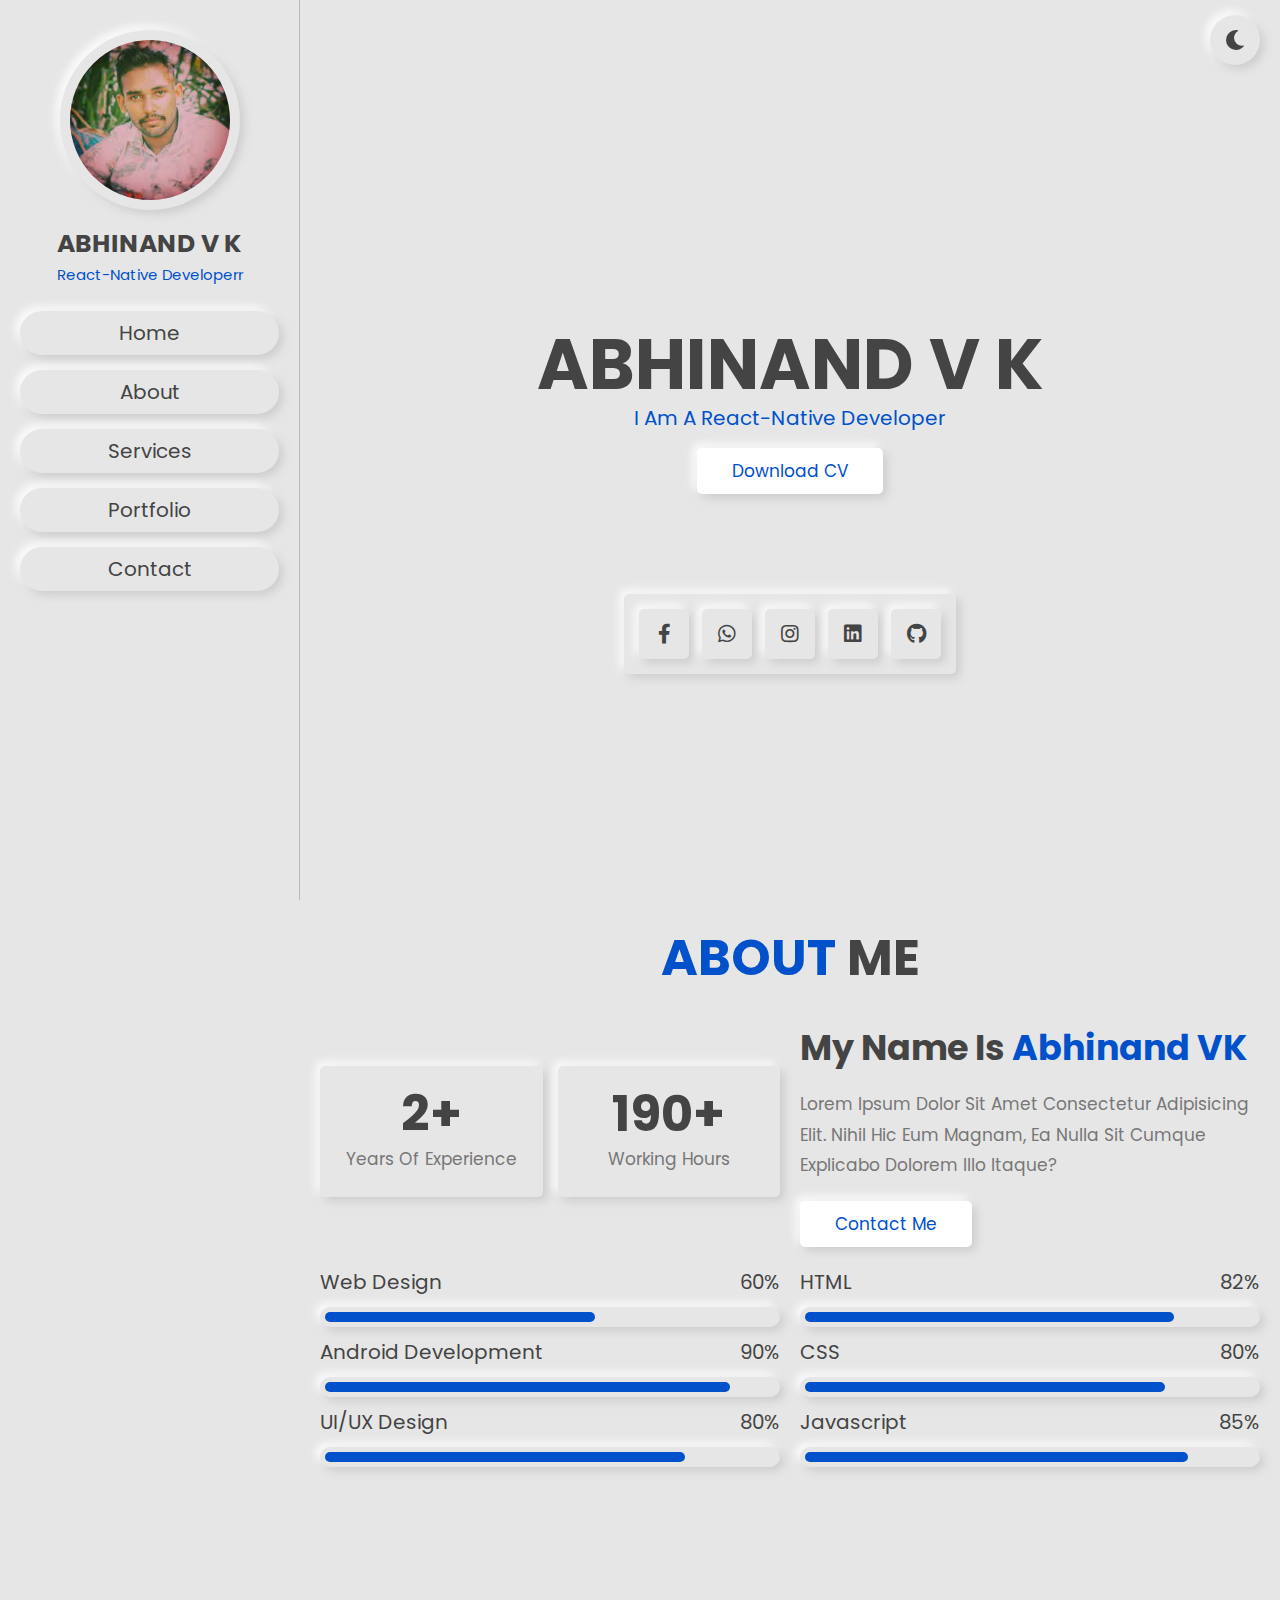
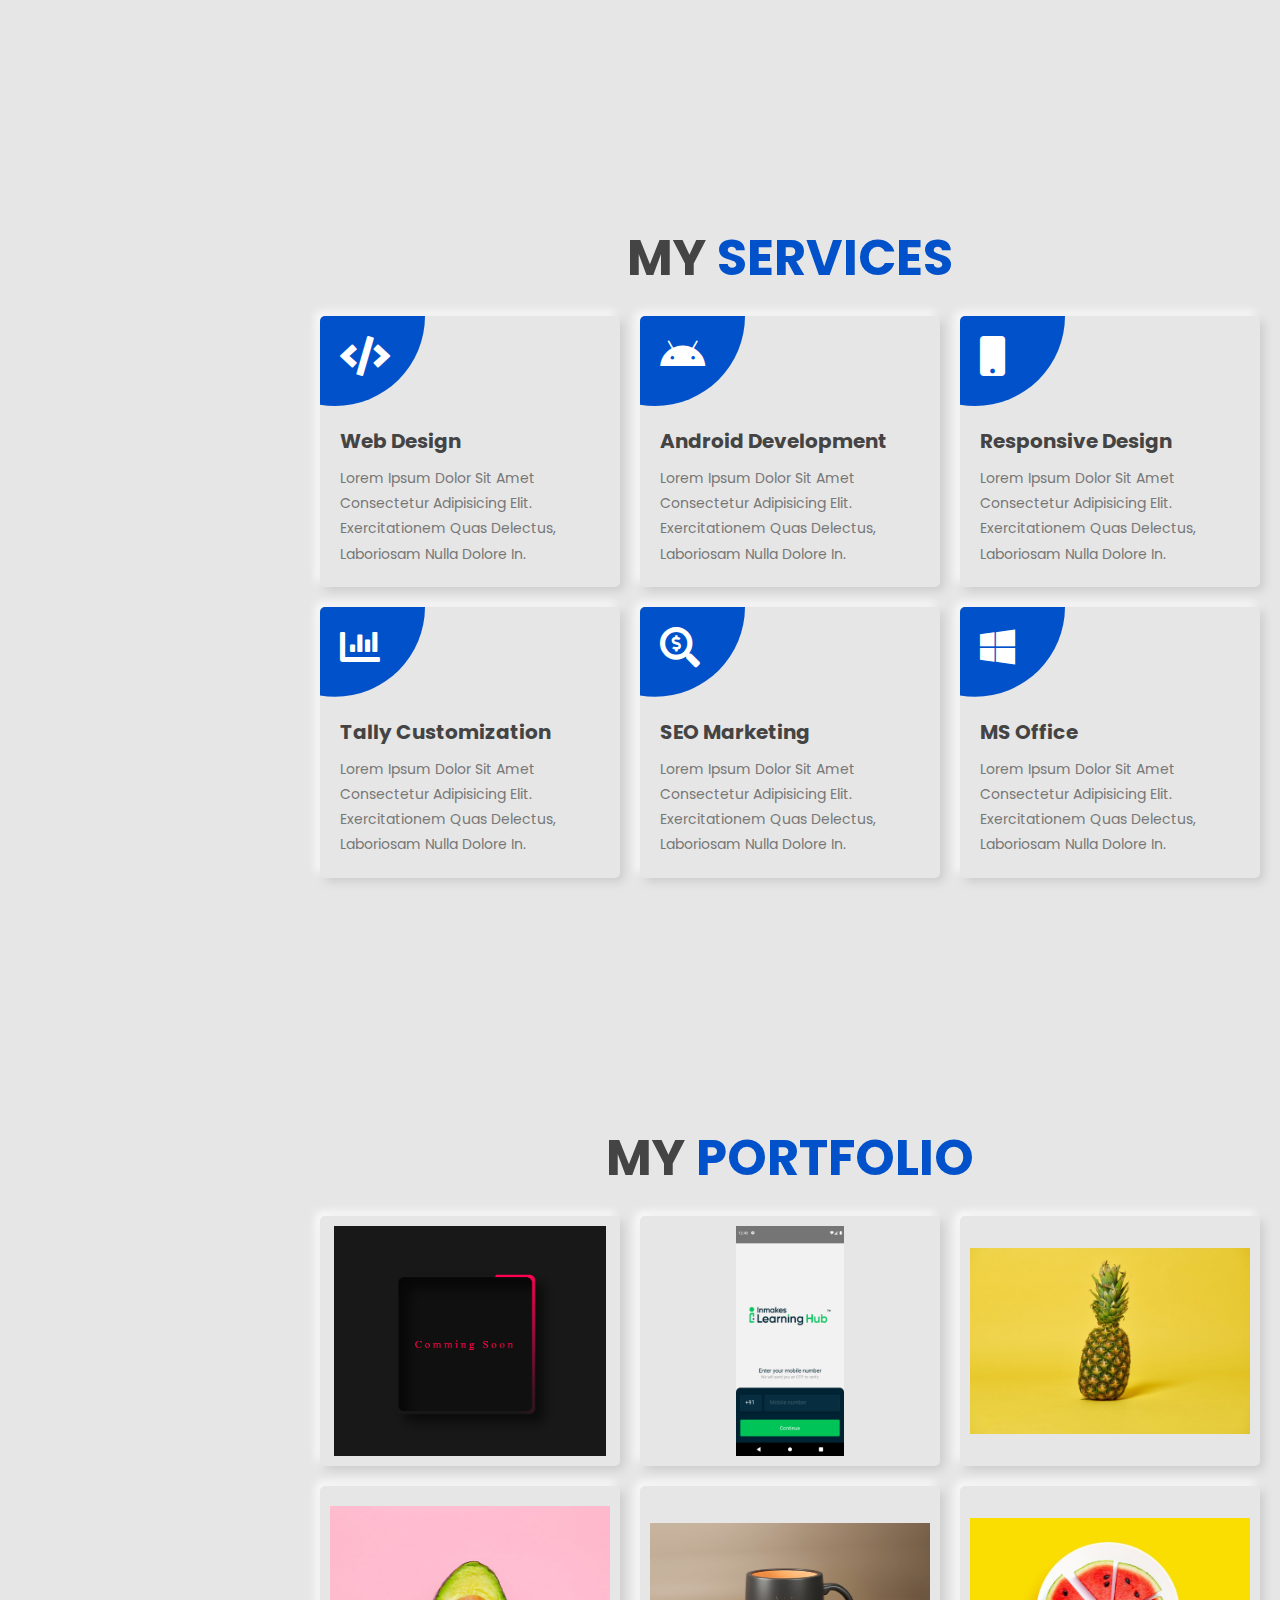
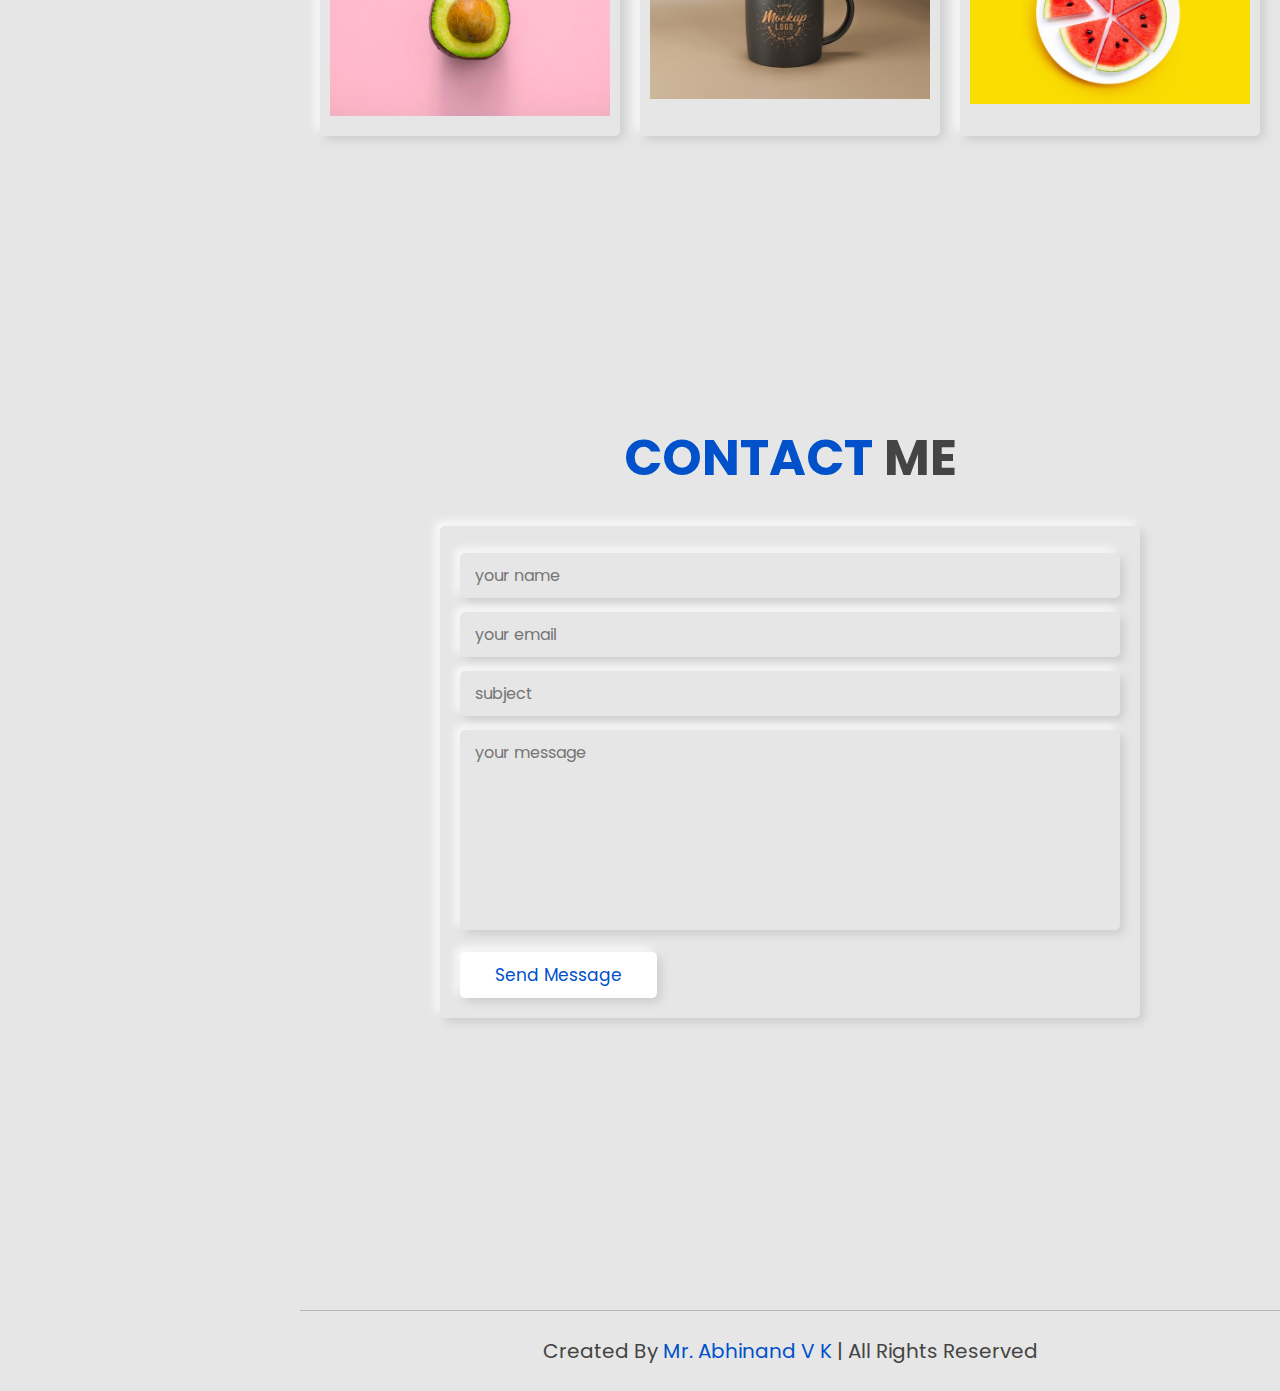
<file: index.html>
<!DOCTYPE html>
<html lang="en">
<head>
    <meta charset="UTF-8">
    <meta http-equiv="X-UA-Compatible" content="IE=edge">
    <meta name="viewport" content="width=device-width, initial-scale=1.0">
    <title>Abhinand V K</title>

    <!-- font awesome cdn link  -->
    <link rel="stylesheet" href="https://cdnjs.cloudflare.com/ajax/libs/font-awesome/5.15.4/css/all.min.css">

    <!-- custom css file link  -->
    <link rel="stylesheet" href="css/style.css">

</head>
<body>
    
<!-- header section starts  -->

<header class="header">

    <div class="user">
        <img src="image/user-img.jpg" alt="">
        <h3>ABHINAND V K</h3>
        <p>react-native developerr</p>
    </div>

    <nav class="navbar">
        <a href="#home">home</a>
        <a href="#about">about</a>
        <a href="#services">services</a>
        <a href="#portfolio">portfolio</a>
        <a href="#contact">contact</a>
    </nav>

</header>

<!-- header section ends -->

<div id="menu-btn" class="fas fa-bars"></div>

<!-- theme toggler  -->

<div id="theme-toggler" class="fas fa-moon"></div>

<!-- home section starts  -->

<section class="home" id="home">

    <div class="content">
        <h3>ABHINAND V K</h3>
        <p>i am a react-native developer</p>
        <a href="downlod/ABHINAND VK.pdf" class="btn">download CV</a>
    </div>

    <div class="share">
        <a href="https://www.facebook.com/abhi.abhinandazok" class="fab fa-facebook-f"></a>
        <a href="https://wa.me/917907120947" class="fab fa-whatsapp"></a>
        <a href="https://www.instagram.com/abhinandvk41/" class="fab fa-instagram"></a>
        <a href="https://www.linkedin.com/in/abhinand-vk-1896a720a/" class="fab fa-linkedin"></a>
        <a href="https://github.com/abhi3691" class="fab fa-github"></a>
    </div>

</section>

<!-- home section ends -->

<!-- about section starts  -->

<section class="about" id="about">

    <h1 class="heading"> <span>about</span> me </h1>

    <div class="row">

        <div class="box-container">
            <div class="box">
                <h3>2+</h3>
                <p>years of experience</p>
            </div>
            
            <div class="box">
                <h3>190+</h3>
                <p>working hours</p>
            </div>
            
        </div>

        <div class="content">
            <h3>my name is <span>Abhinand VK</span></h3>
            <p>Lorem ipsum dolor sit amet consectetur adipisicing elit. Nihil hic eum magnam, ea nulla sit cumque explicabo dolorem illo itaque?</p>
            <a href="tel:917907120947" class="btn">contact me</a>
        </div>

    </div>

    <div class="row">

        <div class="progress">
            <h3> web design <span>60%</span> </h3>
            <div class="bar bar-1-1"><span></span></div>
            <h3> Android Development <span>90%</span> </h3>
            <div class="bar bar-1-2"><span></span></div>
            <h3> UI/UX design <span>80%</span> </h3>
            <div class="bar bar-1-3"><span></span></div>
        </div>

        <div class="progress">
            <h3> HTML <span>82%</span> </h3>
            <div class="bar bar-2-1"><span></span></div>
            <h3> CSS <span>80%</span> </h3>
            <div class="bar bar-2-2"><span></span></div>
            <h3> javascript <span>85%</span> </h3>
            <div class="bar bar-2-3"><span></span></div>
        </div>

    </div>

</section>

<!-- about section ends -->

<!-- services section starts  -->

<section class="services" id="services">

    <h1 class="heading"> my <span>services</span> </h1>

    <div class="box-container">

        <div class="box">
            <i class="fas fa-code"></i>
            <h3>web design</h3>
            <p>Lorem ipsum dolor sit amet consectetur adipisicing elit. Exercitationem quas delectus, laboriosam nulla dolore in.</p>
        </div>

        <div class="box">
        <i class="fab fa-android"></i>
            <h3>Android Development</h3>
            <p>Lorem ipsum dolor sit amet consectetur adipisicing elit. Exercitationem quas delectus, laboriosam nulla dolore in.</p>
        </div>

        <div class="box">
            <i class="fas fa-mobile"></i>
            <h3>responsive design</h3>
            <p>Lorem ipsum dolor sit amet consectetur adipisicing elit. Exercitationem quas delectus, laboriosam nulla dolore in.</p>
        </div>

        <div class="box">
            <i class="fas fa-chart-bar"></i>
            <h3>Tally Customization</h3>
            <p>Lorem ipsum dolor sit amet consectetur adipisicing elit. Exercitationem quas delectus, laboriosam nulla dolore in.</p>
        </div>

        <div class="box">
            <i class="fas fa-search-dollar"></i>
            <h3>SEO marketing</h3>
            <p>Lorem ipsum dolor sit amet consectetur adipisicing elit. Exercitationem quas delectus, laboriosam nulla dolore in.</p>
        </div>

        <div class="box">
            <i class="fab fa-windows"></i>
            <h3>MS office</h3>
            <p>Lorem ipsum dolor sit amet consectetur adipisicing elit. Exercitationem quas delectus, laboriosam nulla dolore in.</p>
        </div>

    </div>

</section>

<!-- services section ends -->

<!-- portfolio section starts  -->

<section class="portfolio" id="portfolio">

    <h1 class="heading"> my <span>portfolio</span> </h1>

    <div class="box-container">

        <div class="box">
            <img src="image/work1.png" alt="">
            <div class="content">
                <h3>project 01</h3>
            </div>
        </div>

        <div class="box">
            <img src="image/screen 1.png" alt="">
            <div class="content">
                <h3>project 02</h3>
            </div>
        </div>

        <div class="box">
            <img src="image/img-3.jpg" alt="">
            <div class="content">
                <h3>project 03</h3>
            </div>
        </div>

        <div class="box">
            <img src="image/img-4.jpg" alt="">
            <div class="content">
                <h3>project 04</h3>
            </div>
        </div>

        <div class="box">
            <img src="image/img-5.jpg" alt="">
            <div class="content">
                <h3>project 05</h3>
            </div>
        </div>

        <div class="box">
            <img src="image/img-6.jpg" alt="">
            <div class="content">
                <h3>project 06</h3>
            </div>
        </div>

    </div>

</section>

<!-- portfolio section ends -->

<!-- contact section starts -->

<section class="contact" id="contact">

    <h1 class="heading"> <span>contact</span> me </h1>

    <form action="">
        <input type="text" placeholder="your name" class="box">
        <input type="email" placeholder="your email" class="box">
        <input type="text" placeholder="subject" class="box">
        <textarea name="" class="box" placeholder="your message" id="" cols="30" rows="10"></textarea>
        <input type="submit" value="send message" class="btn">
    </form>

</section>

<!-- contact section ends -->

<div class="credits"> created by <span>mr. Abhinand V K</span> | all rights reserved </div>













<!-- custom js file link  -->
<script src="js/script.js"></script>

</body>
</html>
</file>
<file: css/style.css>
@import url('https://fonts.googleapis.com/css2?family=Poppins:wght@100;200;300;400;500;600;700&display=swap');

:root{
    --blue:#0051ca;
    --black:#444;
    --light-color:#777;
    --bg-color:#e6e6e6;
    --border:.1rem solid rgba(0,0,0,.2);
    --box-shadow:.4rem .4rem 1rem #ccc,
                -.4rem -.4rem 1rem #fff;
    --box-shadow-inset:.4rem .4rem 1rem #ccc inset,
                      -.4rem -.4rem 1rem #fff inset;
}

*{
    font-family: 'Poppins', sans-serif;
    margin:0; padding:0;
    box-sizing: border-box;
    outline: none; border:none;
    text-decoration: none;
    text-transform: capitalize;
    transition: .2s linear;
}

html{
    font-size: 62.5%;
    overflow-x: hidden;
    scroll-behavior: smooth;
}

body{
    background: var(--bg-color);
    padding-left: 30rem;
}

body.active{
    --black:#fff;
    --light-color:#ddd;
    --bg-color:#222;
    --border:.1rem solid rgba(0,0,0,.4);
    --box-shadow:.4rem .4rem 1rem #111,
                -.4rem -.4rem 1rem #333;
    --box-shadow-inset:.4rem .4rem 1rem #111 inset,
                      -.4rem -.4rem 1rem #333 inset;
}

section{
    min-height: 100vh;
    padding:2rem;
}

.btn{
    margin-top: 1rem;
    display: inline-block;
    padding:1rem 3.5rem;
    border-radius: .5rem;
    font-size: 1.7rem;
    cursor: pointer;
    background: #fff;
    color:var(--blue);
    box-shadow: var(--box-shadow);
}

.btn:hover{
    color:#fff;
    background: var(--blue);
}

.heading{
    text-align: center;
    font-size: 5rem;
    color:var(--black);
    text-transform: uppercase;
    padding-bottom: 2rem;
}

.heading span{
    color:var(--blue);
    text-transform: uppercase;
}

.header{
    position: fixed;
    top:0; left: 0;
    z-index: 999;
    background: var(--bg-color);
    width: 30rem;
    border-right: var(--border);
    height: 100%;
    padding:2rem;
    text-align: center;
}

.header .user img{
    margin:1rem 0;
    border:1rem solid transparent;
    border-radius: 50%;
    height: 18rem;
    width: 18rem;
    box-shadow: var(--box-shadow);
}

.header .user h3{
    color:var(--black);
    font-size: 2.5rem;
}

.header .user p{
    color:var(--blue);
    font-size: 1.5rem;
}

.header .navbar{
    padding-top: 1rem;
}

.header .navbar a{
    display: block;
    margin:1.5rem 0;
    padding:.7rem;
    border-radius: 5rem;
    font-size: 2rem;
   
    box-shadow: var(--box-shadow);
    color:var(--black);
}

.header .navbar a:hover{
    box-shadow: var(--box-shadow);
    color:var(--blue);
    background: #fff;
}

#menu-btn{
    position: fixed;
    top:1.5rem; left: 2rem;
    z-index: 1000;
    height: 5rem;
    width: 5rem;
    line-height: 5rem;
    border-radius: 50%;
    font-size: 2rem;
    cursor: pointer;
    box-shadow: var(--box-shadow);
    text-align: center;
    color:var(--black);
    background: var(--bg-color);
    display: none;
}

#menu-btn:hover{
    color:var(--blue);
    box-shadow: var(--box-shadow-inset);
}

#theme-toggler{
    position: fixed;
    top:1.5rem; right: 2rem;
    z-index: 1000;
    height: 5rem;
    width: 5rem;
    line-height: 5rem;
    border-radius: 50%;
    font-size: 2rem;
    cursor: pointer;
    box-shadow: var(--box-shadow);
    text-align: center;
    color:var(--black);
    background: var(--bg-color);
}

#theme-toggler:hover{
    color:var(--blue);
    box-shadow: var(--box-shadow-inset);
}

.home{
    display: flex;
    flex-flow: column;
    align-items: center;
    justify-content: center;
    text-align: center;
}

.home .content h3{
    font-size: 7rem;
    color:var(--black);
    line-height: 1.1;
    text-transform: uppercase;
}

.home .content p{
    font-size: 2rem;
    color:var(--blue);
    padding-bottom: .5rem;
}

.home .share{
    position: relative;
    top: 10rem;
    border-radius: .5rem;
    box-shadow: var(--box-shadow);
    
    padding:1rem;
}

.home .share a{
    height: 5rem;
    width: 5rem;
    line-height: 5rem;
    box-shadow: var(--box-shadow);
    margin:.5rem;
    font-size: 2rem;
    color:var(--black);
    border-radius: .5rem;
}

.home .share a:hover{
    box-shadow: var(--box-shadow);
    color:var(--blue);
    background: #fff;
}

.about .row{
    display: flex;
    align-items: center;
    flex-wrap: wrap-reverse;
    gap:2rem;
}

.about .row .box-container{
    flex:1 1 40rem;
    display: flex;
    gap:1.5rem;
    flex-wrap: wrap;
}

.about .row .box-container .box{
    flex:1 1 18rem;
    text-align: center;
    padding:2rem;
    border-radius: .5rem;
    box-shadow: var(--box-shadow);
}

.about .row .box-container .box h3{
    font-size: 5rem;
    color:var(--black);
    line-height: 1.1;
}

.about .row .box-container .box p{
    font-size: 1.7rem;
    color:var(--light-color);
    padding:.5rem 0;
}

.about .row .content{
    flex:1 1 40rem;
}

.about .row .content h3{
    font-size: 3.5rem;
    color:var(--black);
    line-height: 1.8;
}

.about .row .content h3 span{
    color:var(--blue);
}

.about .row .content p{
    font-size: 1.7rem;
    color:var(--light-color);
    line-height: 1.8;
    padding:1rem 0;
}

.about .row:nth-child(3){
    padding-top: 2rem;
}

.about .row .progress{
    flex:1 1 40rem;
}

.about .row .progress h3{
    color:var(--black);
    font-weight: normal;
    font-size: 2rem;
    display: flex;
    align-items: center;
    justify-content: space-between;
}

.about .row .progress .bar{
    box-shadow: var(--box-shadow);
    border-radius: 5rem;
    height:2rem;
    padding:.5rem;
    margin:1rem 0;
}

.about .row .progress .bar span{
    display: block;
    height: 100%;
    background: var(--blue);
    border-radius: 5rem;
}

.about .row .progress .bar-1-1 span{
    width: 60%;
}

.about .row .progress .bar-1-2 span{
    width: 90%;
}

.about .row .progress .bar-1-3 span{
    width: 80%;
}

.about .row .progress .bar-2-1 span{
    width: 82%;
}

.about .row .progress .bar-2-2 span{
    width: 80%;
}

.about .row .progress .bar-2-3 span{
    width: 85%;
}

.services .box-container{
    display: grid;
    grid-template-columns: repeat(auto-fit, minmax(27rem, 1fr));
    gap:2rem;
}

.services .box-container .box{
    padding:2rem;
    border-radius: .5rem;
    box-shadow: var(--box-shadow);
    position: relative;
    z-index: 0;
    overflow:hidden;
}

.services .box-container .box i{
    font-size:4rem;
    padding-bottom: 5rem;
    color:#fff;
}

.services .box-container .box h3{
    font-size:2rem;
    padding-bottom: 1rem;
    color:var(--black);
}

.services .box-container .box p{
    font-size:1.4rem;
    line-height: 1.8;
    color:var(--light-color);
}

.services .box-container .box::before{
    content: '';
    position: absolute;
    top:0; left: 0;
    height: 100%;
    width: 100%;
    background: var(--blue);
    z-index: -1;
    clip-path: circle(9rem at 5% 0%);
    transition: .3s linear;
}

.services .box-container .box:hover::before{    
    clip-path: circle(100%);
}

.services .box-container .box:hover > *{
    color:#fff;
}

.portfolio .box-container{
    display: grid;
    grid-template-columns: repeat(auto-fit, minmax(27rem, 1fr));
    gap:2rem;
}

.portfolio .box-container .box{
    height: 25rem;
    border-radius: .5rem;
    overflow:hidden;
    box-shadow: var(--box-shadow);
    position: relative;
    border:1rem solid transparent;
}

.portfolio .box-container .box img{
    height: 100%;
    width: 100%;
    object-fit:contain ;
}

.portfolio .box-container .box .content{
    position: absolute;
    top:0; left: 0;
    height: 100%;
    width: 100%;
    background: var(--bg-color);
    display: grid;
    place-items: center;
    transform: scale(0);
}

.portfolio .box-container .box:hover .content{
    transform: scale(1);
}

.portfolio .box-container .box .content h3{
    font-size: 2.5rem;
    color:var(--black);
    text-transform: uppercase;
    transform: translateY(-5rem);
    opacity: 0;
    transition-delay: .3s;
}

.portfolio .box-container .box:hover .content h3{
    transform: translateY(0rem);
    opacity: 1;
}

.contact form{
    margin:1rem auto;
    max-width: 70rem;
    border-radius: .5rem;
    box-shadow: var(--box-shadow);
    padding:2rem;
}

.contact form .box{
    padding:1rem 1.5rem;
    width:100%;
    background: none;
    color:var(--black);
    font-size: 1.6rem;
    text-transform: none;
    margin:.7rem 0;
    box-shadow: var(--box-shadow);
    border-radius: .5rem;
}

.contact form textarea{
    height: 20rem;
    resize: none;
}

.contact form .box:focus{
    box-shadow: var(--box-shadow-inset);
}

.credits{
    font-size: 2rem;
    text-align: center;
    padding:2.5rem 1rem;
    margin-top: 1rem;
    border-top: var(--border);
    color:var(--black);
}

.credits span{
    color: var(--blue);
}
















/* media queries  */

@media (max-width:991px){

    html{
        font-size: 55%;
    }

    body{
        padding-left: 0;
    }

    .header{
        left:-110%;
    }

    .header.active{
        left:0%;
        transition: .4s linear;
    }

    #menu-btn{
        display: initial;
    }

}

@media (max-width:450px){

    html{
        font-size: 50%;
    }

    .header{
        width:100%;
        border-right: 0;
    }

}
</file>
